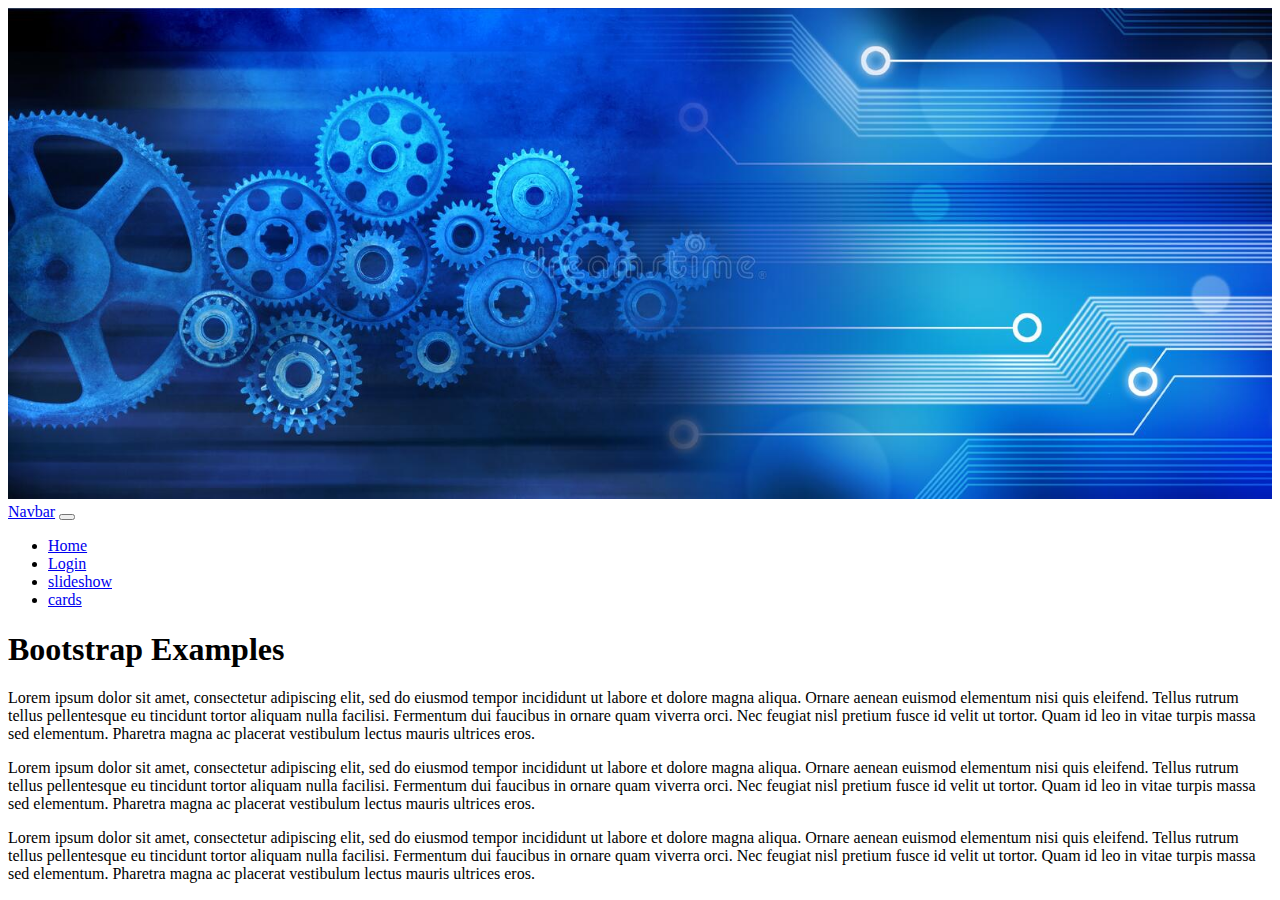
<file: index.html>
<!DOCTYPE html>
<html lang="en">
<head>
    <meta charset="UTF-8">
    <meta http-equiv="X-UA-Compatible" content="IE=edge">
    <meta name="viewport" content="width=device-width, initial-scale=1.0">
    <title>Bootstrap Examples</title>
    <img id="bannerimage" src="images/banner.jpg" width="100%" height="150%" alt="banner">
    <nav class="navbar navbar-expand-lg bg-light">
        <div class="container-fluid">
          <a class="navbar-brand" href="#">Navbar</a>
          <button class="navbar-toggler" type="button" data-bs-toggle="collapse" data-bs-target="#navbarNav" aria-controls="navbarNav" aria-expanded="false" aria-label="Toggle navigation">
            <span class="navbar-toggler-icon"></span>
          </button>
          <div class="collapse navbar-collapse" id="navbarNav">
            <ul class="navbar-nav">
              <li class="nav-item">
                <a class="nav-link active" aria-current="page" href="index.html">Home</a>
              </li>
              <li class="nav-item">
                <a class="nav-link" href="login.html">Login</a>
              </li>
              <li class="nav-item">
                <a class="nav-link" href="slideshow.html">slideshow</a>
              </li>
              <li class="nav-item">
                <a class="nav-link"href="cards.html">cards</a>
              </li>
            </ul>
          </div>
        </div>
      </nav>
   
    <link href="https://cdn.jsdelivr.net/npm/bootstrap@5.2.1/dist/css/bootstrap.min.css" rel="stylesheet" integrity="sha384-iYQeCzEYFbKjA/T2uDLTpkwGzCiq6soy8tYaI1GyVh/UjpbCx/TYkiZhlZB6+fzT" crossorigin="anonymous">
    <script src="https://cdn.jsdelivr.net/npm/bootstrap@5.2.1/dist/js/bootstrap.bundle.min.js" integrity="sha384-u1OknCvxWvY5kfmNBILK2hRnQC3Pr17a+RTT6rIHI7NnikvbZlHgTPOOmMi466C8" crossorigin="anonymous"></script>

</head>
<body>
    <main>
        <div class="container">
            <h1 class="text-center">Bootstrap Examples</h1>
            <div class="row">
                <div class="col-md-4">
        <p>
            Lorem ipsum dolor sit amet, consectetur adipiscing elit, sed do eiusmod tempor incididunt ut labore et dolore magna aliqua. Ornare aenean euismod elementum nisi quis eleifend. Tellus rutrum tellus pellentesque eu tincidunt tortor aliquam nulla facilisi. Fermentum dui faucibus in ornare quam viverra orci. Nec feugiat nisl pretium fusce id velit ut tortor. Quam id leo in vitae turpis massa sed elementum. Pharetra magna ac placerat vestibulum lectus mauris ultrices eros.
        </p></div>
        <div class="col-md-4">
        <p class="text-primary p-2 border border-primary"> 
            Lorem ipsum dolor sit amet, consectetur adipiscing elit, sed do eiusmod tempor incididunt ut labore et dolore magna aliqua. Ornare aenean euismod elementum nisi quis eleifend. Tellus rutrum tellus pellentesque eu tincidunt tortor aliquam nulla facilisi. Fermentum dui faucibus in ornare quam viverra orci. Nec feugiat nisl pretium fusce id velit ut tortor. Quam id leo in vitae turpis massa sed elementum. Pharetra magna ac placerat vestibulum lectus mauris ultrices eros.
        </p></div>
        <div class="col-md-4">
        <p>
            Lorem ipsum dolor sit amet, consectetur adipiscing elit, sed do eiusmod tempor incididunt ut labore et dolore magna aliqua. Ornare aenean euismod elementum nisi quis eleifend. Tellus rutrum tellus pellentesque eu tincidunt tortor aliquam nulla facilisi. Fermentum dui faucibus in ornare quam viverra orci. Nec feugiat nisl pretium fusce id velit ut tortor. Quam id leo in vitae turpis massa sed elementum. Pharetra magna ac placerat vestibulum lectus mauris ultrices eros.
        </p></div>
        </div>
        </div>
    </main>   
</body>
</html>
</file>
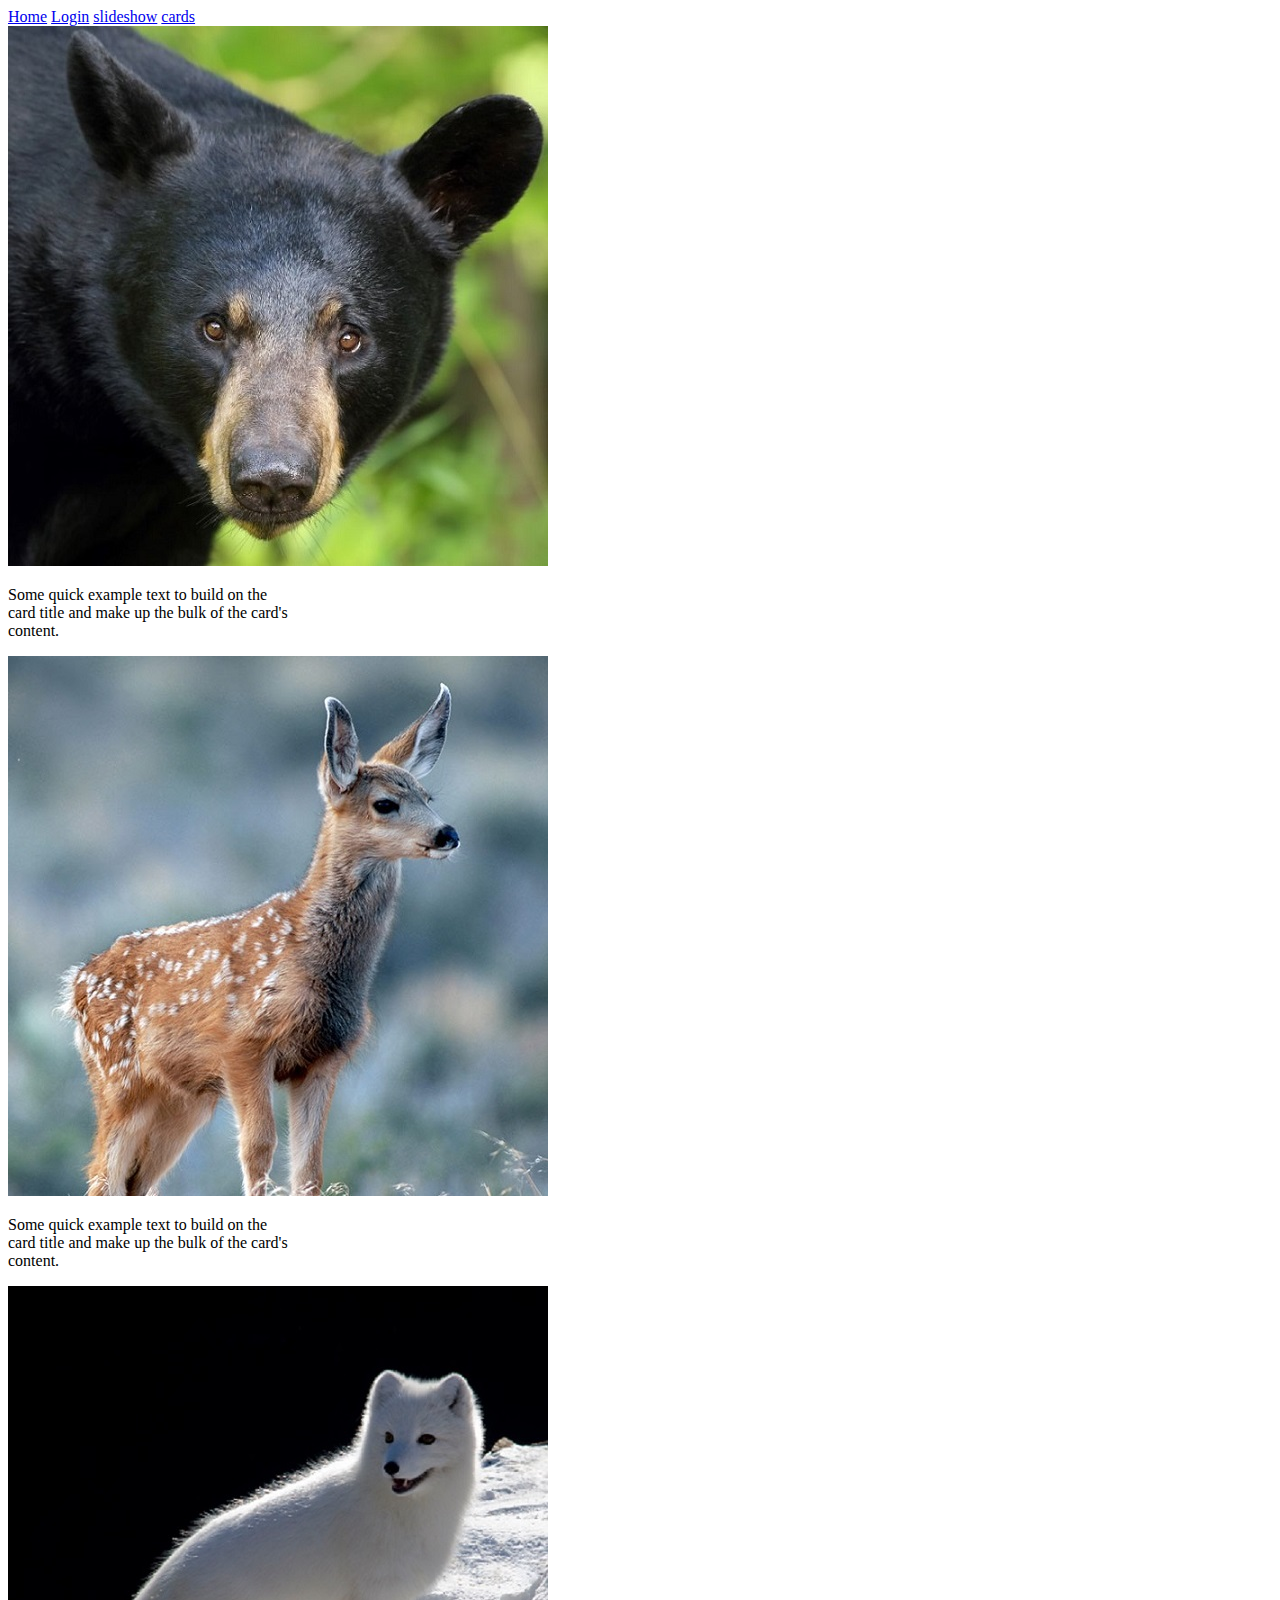
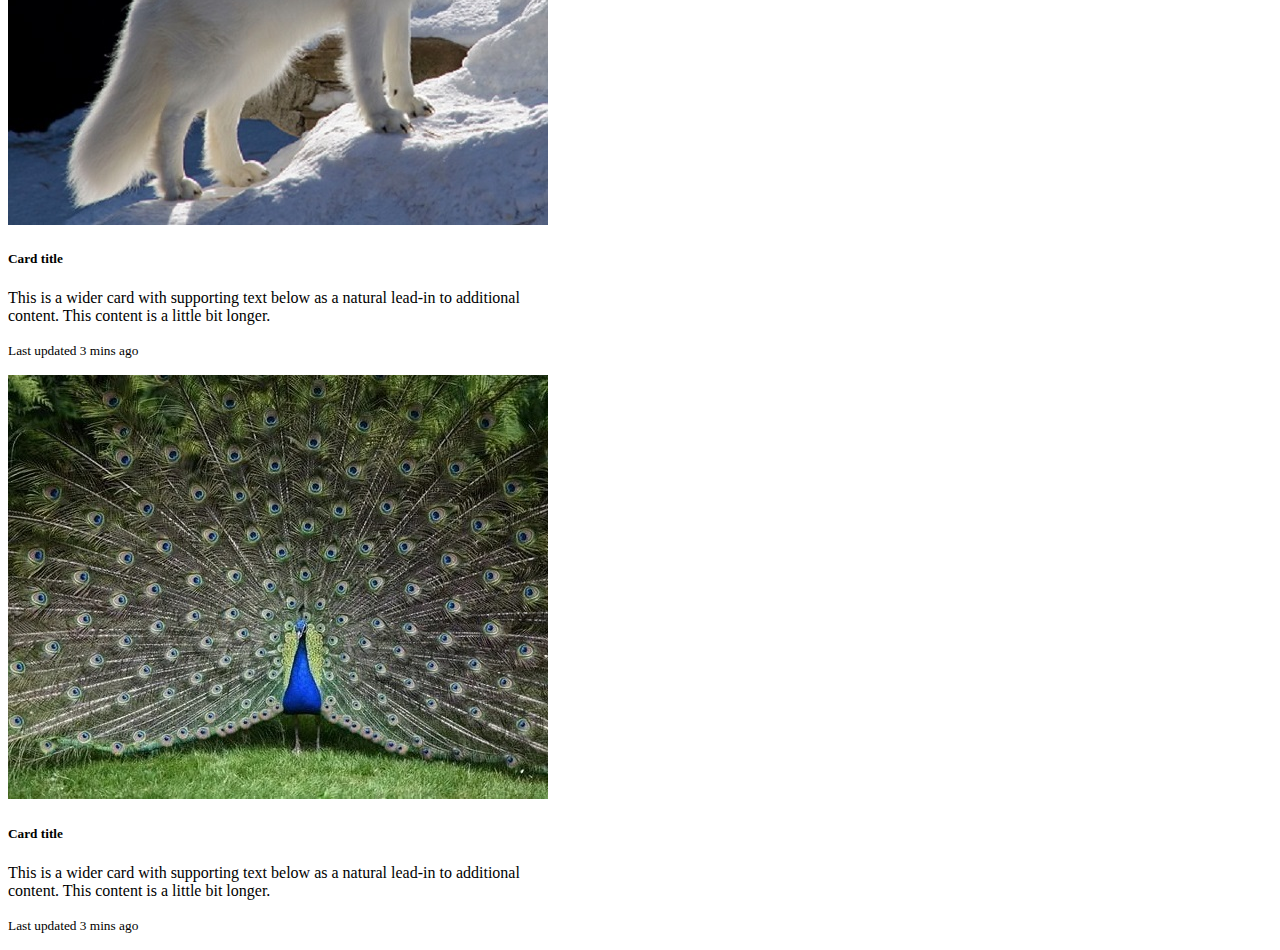
<file: cards.html>
<!DOCTYPE html>
<html lang="en">
<head>
    <meta charset="UTF-8">
    <meta http-equiv="X-UA-Compatible" content="IE=edge">
    <meta name="viewport" content="width=device-width, initial-scale=1.0">
    <title>Document</title>
    <nav>
        <a href="index.html">Home</a>
        <a href="login.html" >Login</a>
        <a href="slideshow.html">slideshow</a>
        <a href="cards.html">cards</a>
    </nav>
</head>
<body>
    <div class="card" style="width: 18rem;">
        <img src="images/blackbear.jpg" class="card-img-top" alt="blackbear">
        <div class="card-body">
          <p class="card-text">Some quick example text to build on the card title and make up the bulk of the card's content.</p>
        </div>
      </div>
      <div class="card" style="width: 18rem;">
        <img src="images/fawn.jpg" class="card-img-top" alt="fawn">
        <div class="card-body">
          <p class="card-text">Some quick example text to build on the card title and make up the bulk of the card's content.</p>
        </div>
      </div>
      <div class="card mb-3" style="max-width: 540px;">
        <div class="row g-0">
          <div class="col-md-4">
            <img src="images/fox.jpg" class="img-fluid rounded-start" alt="fox">
          </div>
          <div class="col-md-8">
            <div class="card-body">
              <h5 class="card-title">Card title</h5>
              <p class="card-text">This is a wider card with supporting text below as a natural lead-in to additional content. This content is a little bit longer.</p>
              <p class="card-text"><small class="text-muted">Last updated 3 mins ago</small></p>
            </div>
          </div>
        </div>
      </div>
      <div class="card mb-3" style="max-width: 540px;">
        <div class="row g-0">
          <div class="col-md-4">
            <img src="images/peacock.jpg" class="img-fluid rounded-start" alt="peacock">
          </div>
          <div class="col-md-8">
            <div class="card-body">
              <h5 class="card-title">Card title</h5>
              <p class="card-text">This is a wider card with supporting text below as a natural lead-in to additional content. This content is a little bit longer.</p>
              <p class="card-text"><small class="text-muted">Last updated 3 mins ago</small></p>
            </div>
          </div>
        </div>
      </div>
    
</body>
</html>
</file>
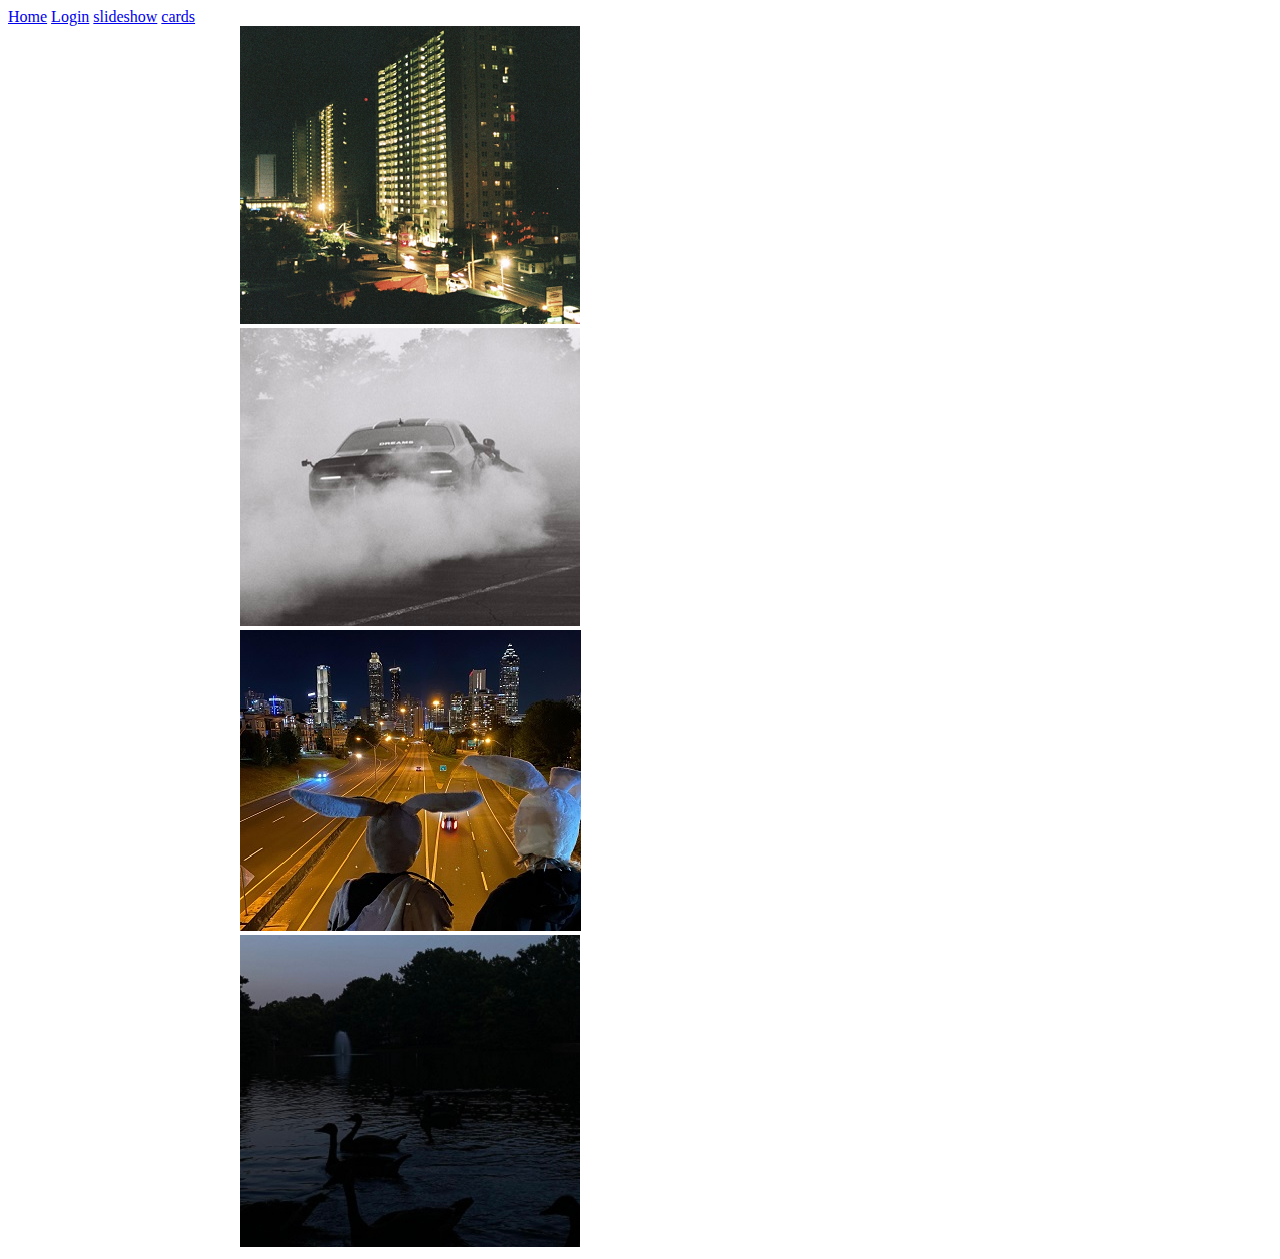
<file: slideshow.html>
<!DOCTYPE html>
<html lang="en">
<head>
    <meta charset="UTF-8">
    <meta http-equiv="X-UA-Compatible" content="IE=edge">
    <meta name="viewport" content="width=device-width, initial-scale=1.0">
    <title>Document</title>
    <nav>
        <a href="index.html">Home</a>
        <a href="login.html" >Login</a>
        <a href="slideshow.html">slideshow</a>
        <a href="cards.html">cards</a>
    </nav>
    <link rel="stylesheet" href="css/style.css">
    <link href="https://cdn.jsdelivr.net/npm/bootstrap@5.2.1/dist/css/bootstrap.min.css" rel="stylesheet" integrity="sha384-iYQeCzEYFbKjA/T2uDLTpkwGzCiq6soy8tYaI1GyVh/UjpbCx/TYkiZhlZB6+fzT" crossorigin="anonymous">

</head>
<body>
    <div id="carouselExampleSlidesOnly" class="carousel slide" data-bs-ride="carousel">
        <div class="carousel-inner">
          <div class="carousel-item active">
            <img src="images/city.png" class="d-block w-100" alt="city">
          </div>
          <div class="carousel-item">
            <img src="images/car.jpeg" class="d-block w-100" alt="car">
          </div>
          <div class="carousel-item">
            <img src="images/bunny.jpeg" class="d-block w-100" alt="bunny">
          </div>
          <div class="carousel-item">
            <img src="images/lake.jpeg" class="d-block w-100" alt="lake">
          </div>
        </div>
      </div>
      <script src="https://cdn.jsdelivr.net/npm/bootstrap@5.2.1/dist/js/bootstrap.bundle.min.js" integrity="sha384-u1OknCvxWvY5kfmNBILK2hRnQC3Pr17a+RTT6rIHI7NnikvbZlHgTPOOmMi466C8" crossorigin="anonymous"></script>

</body>
</html>
</file>
<file: css/style.css>
#carouselExampleSlidesOnly {
    max-width: 800px;
    margin: auto;
}
@media (max-width:629px) {
    img#bannerimg {
      display: none;
    }
  }
</file>
